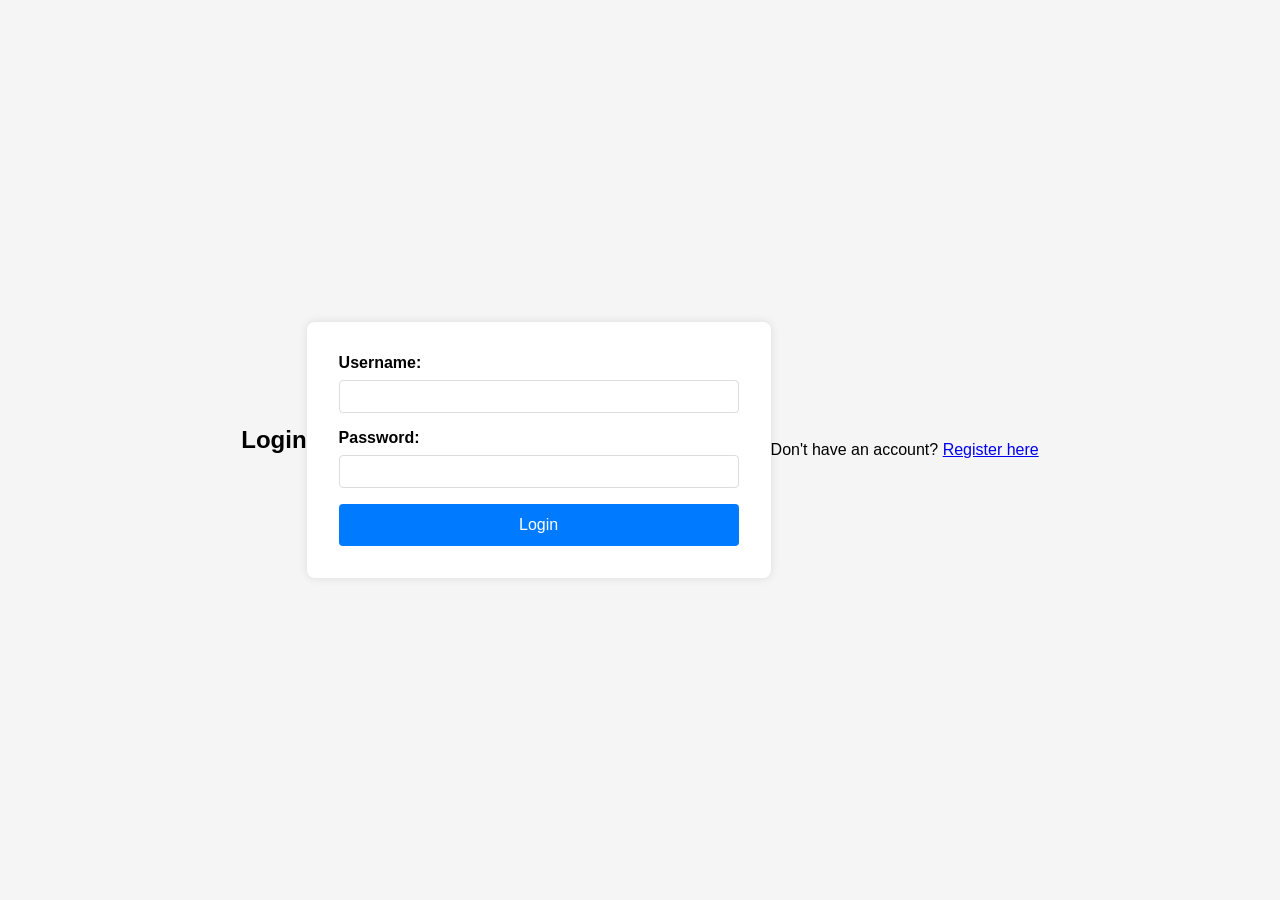
<file: frontend/index.html>
<!DOCTYPE html>
<html lang="en">
<head>
    <meta charset="UTF-8">
    <meta name="viewport" content="width=device-width, initial-scale=1.0">
    <title>Justice AI Agent</title>
    <meta http-equiv="refresh" content="0; url=login.html">
</head>
<body>
    Redirecting to login page...
</body>
</html>
</file>
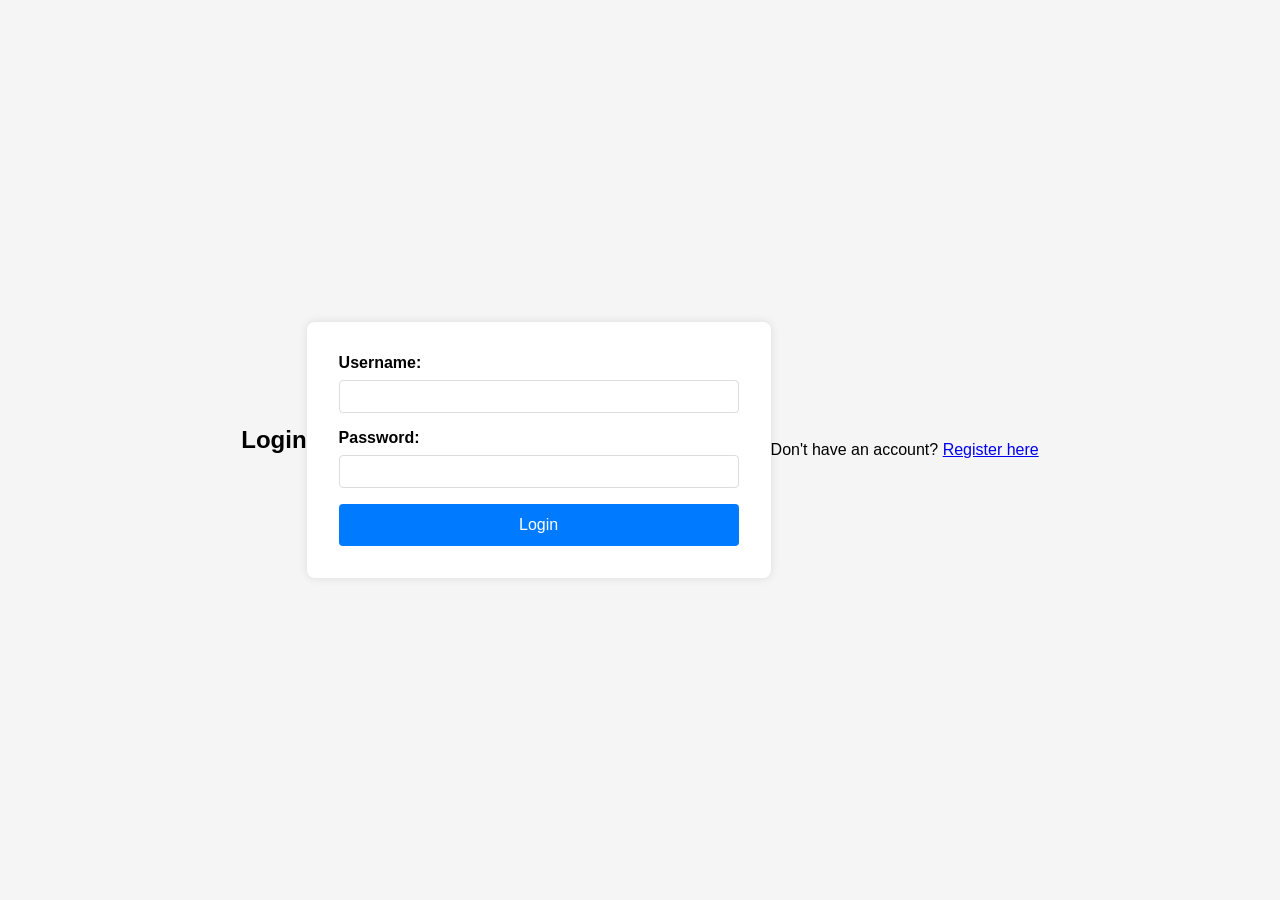
<file: frontend/chat.html>
<!DOCTYPE html>
<html lang="en">
<head>
    <meta charset="UTF-8">
    <meta name="viewport" content="width=device-width, initial-scale=1.0">
    <title>Chat - Justice AI</title>
    <link rel="stylesheet" href="styles.css">
</head>
<body>
    <div class="chat-container">
        <div class="conversation-list">
            <h2>Conversations</h2>
            <ul id="conversation-list"></ul>
            <button id="new-conversation-btn">New Conversation</button>
        </div>
        <div class="chat-main">
            <div class="chat-header">
                <h1 id="chat-title">Select a conversation</h1>
                <button id="logout-btn">Logout</button>
            </div>
            <div class="chat-messages" id="chat-messages">
                <!-- Messages will be loaded here -->
            </div>
            <div class="chat-input">
                <input type="text" id="chat-input" placeholder="Type a message...">
                <button id="chat-send-btn">Send</button>
            </div>
        </div>
    </div>
    <script src="auth.js"></script>
    <script src="chat.js"></script>
</body>
</html>
</file>
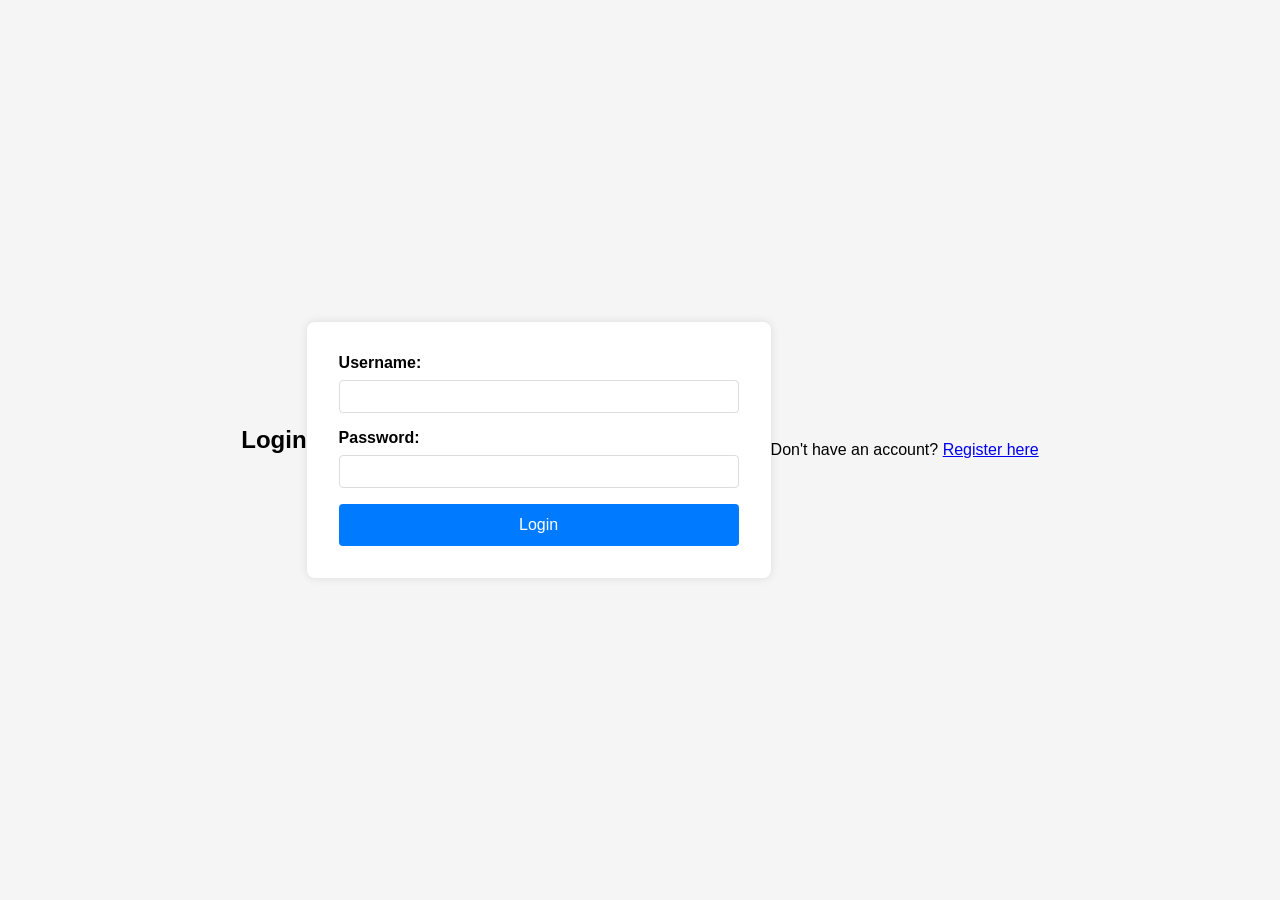
<file: frontend/login.html>
<!DOCTYPE html>
<html lang="en">
<head>
    <meta charset="UTF-8">
    <meta name="viewport" content="width=device-width, initial-scale=1.0">
    <title>Login - Justice AI</title>
    <link rel="stylesheet" href="styles.css">
</head>
<body>
    <div class="form-container">
        <h2>Login</h2>
        <form id="login-form">
            <label for="login-username">Username:</label>
            <input type="text" id="login-username" required>
            <label for="login-password">Password:</label>
            <input type="password" id="login-password" required>
            <button type="submit">Login</button>
        </form>
        <p>Don't have an account? <a href="register.html">Register here</a></p>
    </div>
    <script src="auth.js"></script>
</body>
</html>
</file>
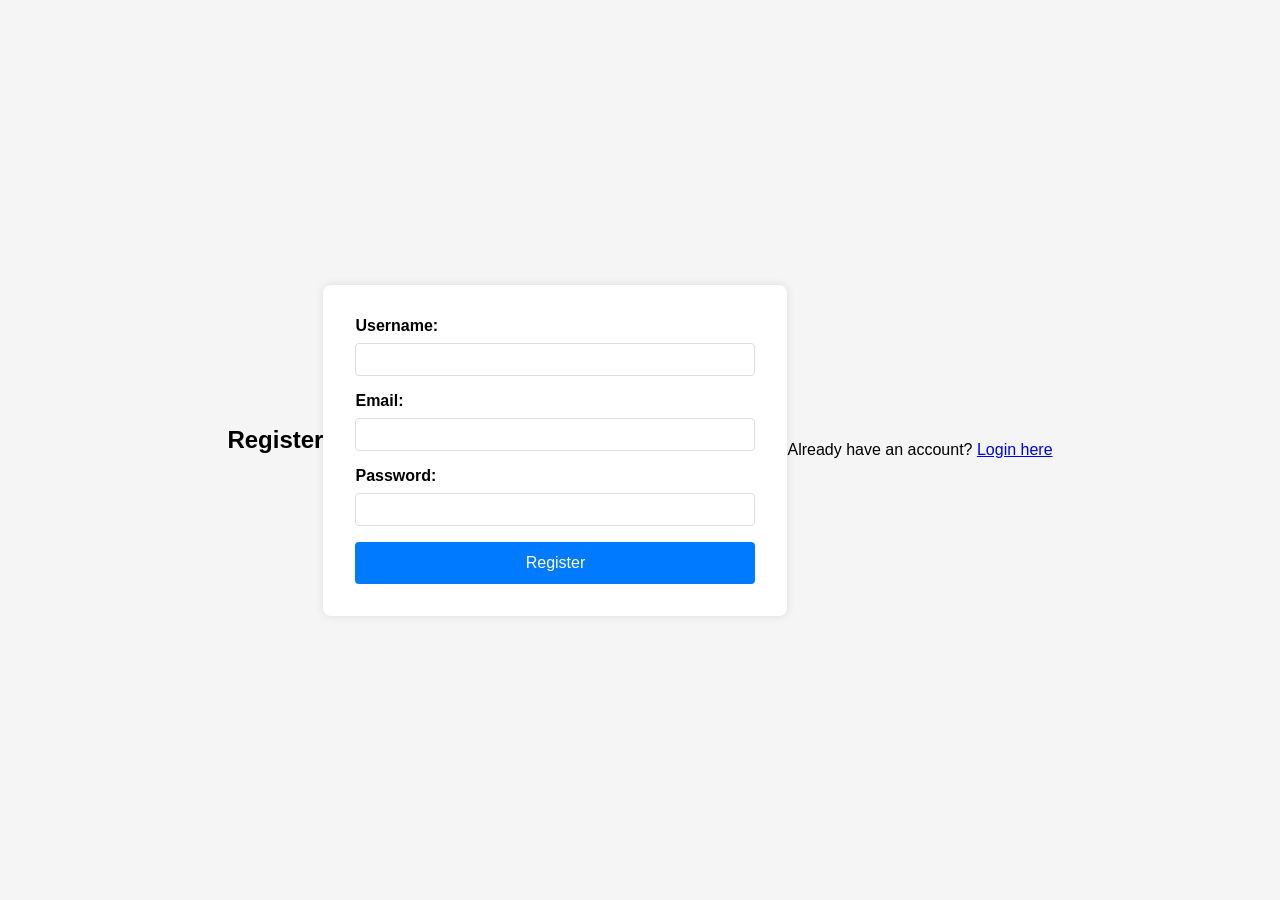
<file: frontend/register.html>
<!DOCTYPE html>
<html lang="en">
<head>
    <meta charset="UTF-8">
    <meta name="viewport" content="width=device-width, initial-scale=1.0">
    <title>Register - Justice AI</title>
    <link rel="stylesheet" href="styles.css">
</head>
<body>
    <div class="form-container">
        <h2>Register</h2>
        <form id="register-form">
            <label for="register-username">Username:</label>
            <input type="text" id="register-username" required>
            <label for="register-email">Email:</label>
            <input type="email" id="register-email" required>
            <label for="register-password">Password:</label>
            <input type="password" id="register-password" required>
            <button type="submit">Register</button>
        </form>
        <p>Already have an account? <a href="login.html">Login here</a></p>
    </div>
    <script src="auth.js"></script>
</body>
</html>
</file>
<file: frontend/styles.css>
body {
    font-family: Arial, sans-serif;
    margin: 0;
    padding: 0;
    display: flex;
    height: 100vh;
    background-color: #f5f5f5;
}

.form-container {
    flex: 1;
    display: flex;
    justify-content: center;
    align-items: center;
    padding: 1rem;
}

.form-container form {
    background: white;
    padding: 2rem;
    border-radius: 8px;
    box-shadow: 0 0 10px rgba(0,0,0,0.1);
    width: 100%;
    max-width: 400px;
}

.form-container h2 {
    margin-top: 0;
}

.form-container label {
    display: block;
    margin-bottom: 0.5rem;
    font-weight: bold;
}

.form-container input[type="text"],
.form-container input[type="email"],
.form-container input[type="password"] {
    width: 100%;
    padding: 0.5rem;
    margin-bottom: 1rem;
    border: 1px solid #ddd;
    border-radius: 4px;
    box-sizing: border-box;
}

.form-container button {
    background-color: #007bff;
    color: white;
    padding: 0.75rem 1.5rem;
    border: none;
    border-radius: 4px;
    cursor: pointer;
    width: 100%;
    font-size: 1rem;
}

.form-container button:hover {
    background-color: #0056b3;
}

/* Chat interface */
.chat-container {
    display: flex;
    height: 100%;
    max-width: 1200px;
    margin: 0 auto;
    background-color: white;
    box-shadow: 0 0 10px rgba(0,0,0,0.1);
}

.chat-header {
    background-color: #007bff;
    color: white;
    padding: 1rem;
    display: flex;
    justify-content: space-between;
    align-items: center;
}

.chat-header h1 {
    margin: 0;
    font-size: 1.5rem;
}

.chat-header button {
    background-color: #28a745;
    color: white;
    border: none;
    padding: 0.5rem 1rem;
    border-radius: 4px;
    cursor: pointer;
}

.chat-header button:hover {
    background-color: #218838;
}

.conversation-list {
    flex: 0 0 250px;
    background-color: #f8f9fa;
    border-right: 1px solid #ddd;
    overflow-y: auto;
}

.conversation-list h2 {
    margin: 0;
    padding: 1rem;
    border-bottom: 1px solid #ddd;
}

.conversation-list ul {
    list-style: none;
    padding: 0;
    margin: 0;
}

.conversation-list li {
    padding: 1rem;
    border-bottom: 1px solid #eee;
    cursor: pointer;
}

.conversation-list li:hover {
    background-color: #e9ecef;
}

.conversation-list li.active {
    background-color: #007bff;
    color: white;
}

.chat-main {
    flex: 1;
    display: flex;
    flex-direction: column;
}

.chat-messages {
    flex: 1;
    overflow-y: auto;
    padding: 1rem;
    display: flex;
    flex-direction: column;
    gap: 0.5rem;
}

.chat-message {
    max-width: 80%;
    padding: 0.75rem 1rem;
    border-radius: 18px;
    word-wrap: break-word;
}

.chat-message.user {
    align-self: flex-end;
    background-color: #007bff;
    color: white;
}

.chat-message.assistant {
    align-self: flex-start;
    background-color: #e9ecef;
    color: black;
}

.chat-input {
    display: flex;
    padding: 1rem;
    border-top: 1px solid #ddd;
}

.chat-input input {
    flex: 1;
    padding: 0.75rem;
    border: 1px solid #ddd;
    border-radius: 4px 0 0 4px;
}

.chat-input button {
    background-color: #007bff;
    color: white;
    border: none;
    padding: 0.75rem;
    border-radius: 0 4px 4px 0;
    cursor: pointer;
}

.chat-input button:hover {
    background-color: #0056b3;
}

/* Responsive design */
@media (max-width: 768px) {
    .chat-container {
        flex-direction: column;
    }
    .conversation-list {
        flex: 0 0 100%;
        height: 200px;
        border-right: none;
        border-bottom: 1px solid #ddd;
    }
    .chat-messages {
        height: calc(100% - 200px);
    }
}

/* Citations */
.chat-citations {
    font-size: 0.8rem;
    color: #666;
    margin-top: 0.25rem;
    margin-bottom: 0.5rem;
    padding: 0.25rem 0.5rem;
    background-color: #f0f0f0;
    border-radius: 4px;
    align-self: flex-start;
}
</file>
